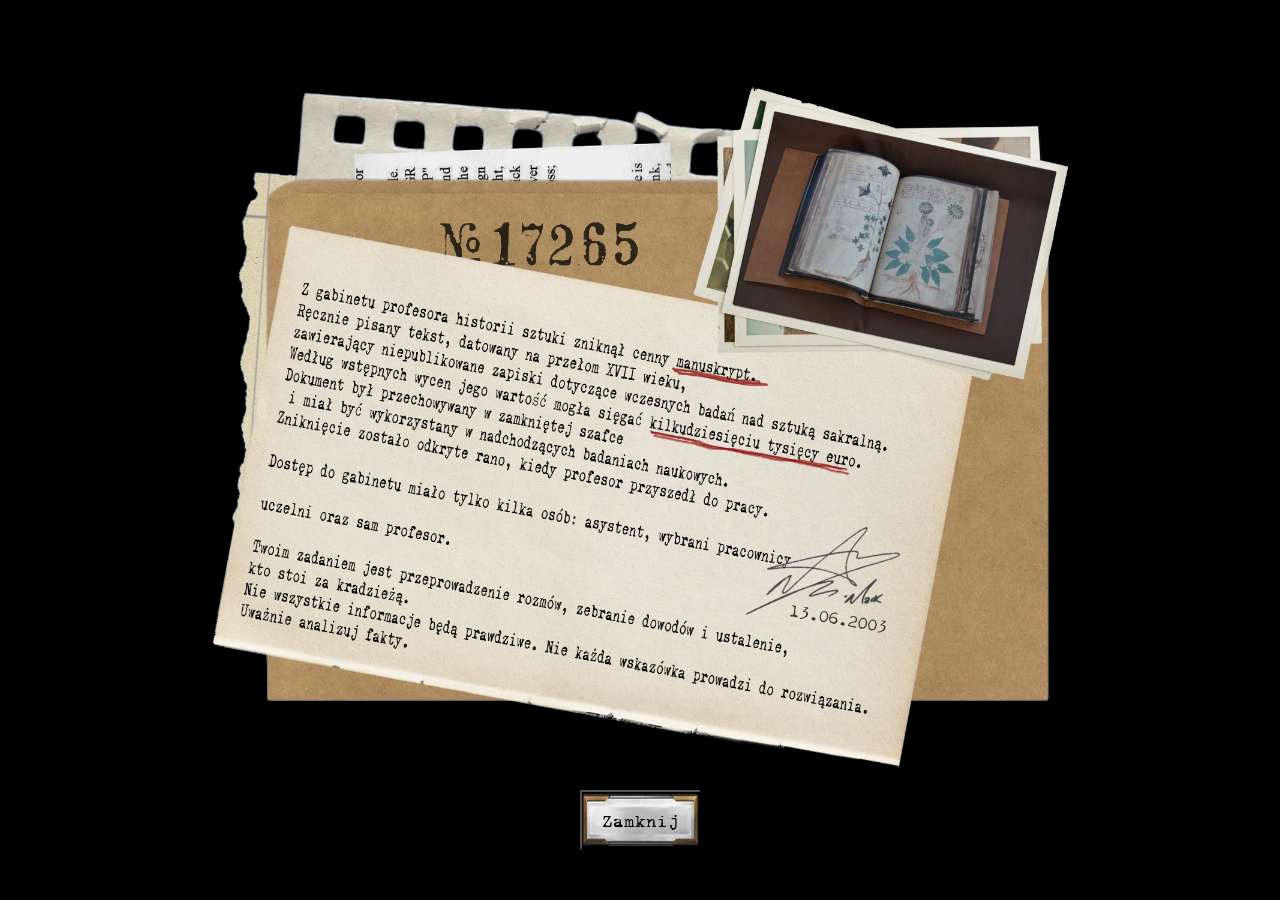
<file: index.html>
<!DOCTYPE html>
<html lang="pl">
<head>
<meta charset="UTF-8">
<title>Detective VN</title>
<link rel="stylesheet" href="style.css">

<!-- Data files (no class deps, define window.interrogations / window.scenes) -->
<script src="interrogations.js" defer></script>
<script src="scenes.js" defer></script>

<!-- Story variants & random picker (must run before Game.js) -->
<script src="StoryVariants.js" defer></script>
<script src="StoryPicker.js" defer></script>

<!-- Core layer -->
<script src="GameState.js" defer></script>
<script src="UIManager.js" defer></script>

<!-- Feature systems (depend only on GameState / UIManager) -->
<script src="EvidenceSystem.js" defer></script>
<script src="DialogSystem.js" defer></script>
<script src="MusicSystem.js" defer></script>
<script src="EndingSystem.js" defer></script>

<!-- Facade for data files -->
<script src="GameAPI.js" defer></script>

<!-- High-level systems (depend on the systems above) -->
<script src="InterrogationSystem.js" defer></script>
<script src="SceneSystem.js" defer></script>

<!-- Composition root -->
<script src="Game.js" defer></script>
</head>
<body>

<div id="game">
<audio id="bgMusic" loop>
    <source src="music/fj.mp3" type="audio/mpeg">
</audio>
<button id="musicBtn">
    <img id="musicIcon" src="images/so.png">
</button>

<label for="volumeSlider" class="visually-hidden">Głośność</label>
<input type="range" id="volumeSlider" min="0" max="1" step="0.01" value="1">

    <div id="interrogationTimer" class="hidden">
        <div id="timerLabel">Czas rozmowy</div>
        <div id="timerBarWrap">
            <div id="timerFill"></div>
        </div>
        <div id="timerText">90s</div>
    </div>

    <div id="introScreen">
        <img src="images/sr.png" id="introImage">
        <button id="startGameBtn">Zamknij</button>
    </div>

    <!-- PANEL DOWODÓW -->
    <div id="evidencePanel">
        <h3>Dowody</h3>
        <ul id="evidenceList"></ul>
    </div>

    <img id="notebookIMG" src="images/pd.png">
    <img id="notebookBtn" src="images/bn.png">

    <img id="pintableIMG" src="images/ds.png">
    <div id="leftChoices"></div>

    <div id="dialogChoices"></div>
    <div id="characters">
        <img id="detective" src="images/gd.png">
        <img id="suspect">
    </div>
    <div id="dialogBox">
        <div id="name"></div>
        <div id="text"></div>
    </div>

    <div id="suspectsPanel" class="hidden">
        <div id="suspectsContent">
            <div class="suspect">
                <img src="images/sus1.png">
                <button class="leftBtn" data-accuse="student">Oskarżyć</button>
            </div>
            <div class="suspect">
                <img src="images/sus2.png">
                <button class="leftBtn" data-accuse="assistant">Oskarżyć</button>
            </div>
            <div class="suspect">
                <img src="images/sus3.png">
                <button class="leftBtn" data-accuse="professor2">Oskarżyć</button>
            </div>
        </div>
        <button id="closeSuspects">Zamknij</button>
    </div>

    <div id="endingScreen" class="hidden">
        <div id="endingText"></div>
        <button onclick="location.reload()" class="dialogBtn">Zagraj ponownie</button>
    </div>

</div>

</body>
</html>
</file>
<file: style.css>
﻿@font-face {
    font-family: "XTypewriter-Regular";
    src: url("fonts/XTypewriter-Regular.ttf");
}
@font-face {
    font-family: "friendlyscribbles";
    src: url("fonts/friendlyscribbles.ttf");
}
body {
    margin: 0;
    font-family: "XTypewriter-Regular", monospace;
    background: #1a1a1a;
    color: white;
}

#game {
    width: 100vw;
    height: 100vh;
    position: relative;
    background-size: cover;
    background-position: center;
    background-repeat: no-repeat;
}

#evidencePanel {
    position: absolute;
    right: 20px;
    top: 20px;
    width: 203px;
    height: 435px;
    background: url("images/ave.png");
    background-size: cover;
    padding: 15px;
    color: black;
}
#evidenceList {
    max-height: 360px;
    overflow-y: auto;
    padding-right: 5px;
}
#evidenceList::-webkit-scrollbar {
    width: 12px;
}
    #evidenceList::-webkit-scrollbar-track {
        background: url("images/bnslt.png");
        background-size: 100% 100%;
        background-repeat: no-repeat;
    }

    #evidenceList::-webkit-scrollbar-thumb {
        background: url("images/bnsl.png");
        background-size: 100% 100%;
        border-radius: 10px;
    }

#notebookBtn {
    font-family: "XTypewriter-Regular", Arial, sans-serif;
    position: absolute;
    bottom: 50px;
    right: 60px;
    width: 140px;
    height: auto;

    cursor: pointer;
    z-index: 2000;
}

#leftChoices {
    font-family: "XTypewriter-Regular", Arial, sans-serif;
    position: absolute;
    left: 40px;
    top: 60px;
    width: 268px;
    display: flex;
    flex-direction: column;
    gap: 10px;
    z-index: 10;
}

#dialogChoices {
    position: absolute;
    background: url("images/bn.png");
    bottom: 140px;
    z-index: 6;
    left: 73%;
    transform: translateX(-50%);
}

.leftBtn {
    font-family: "XTypewriter-Regular", Arial, sans-serif;
    height: 50px;
    background: url("images/bnh.png");
    background-size: 100% 100%;
    border: none;
    color: black;
    cursor: pointer;
}
    .leftBtn.new {
        color: darkblue;
        filter: brightness(1.2);
    }

    .leftBtn.asked {
        color: gray;
        filter: brightness(0.7);
    }

.dialogBtn {
    font-family: "XTypewriter-Regular", Arial, sans-serif;
    height: 60px;
    background: url("images/bn.png");
    background-size: 100% 100%;
    border: none;
    color: black;
    cursor: pointer;
}

#dialogBox {
    top: 580px;
    left: 50%;
    transform: translateX(-50%);
    width: 792px;
    height: 131px;
    background: url("images/dialog.png");
    background-size: cover;
    position: relative;
}

#name {
    position: absolute;
    top: 10px;
    left: 60px;
    color: #ffd700;
}

#text {
    position: absolute;
    top: 60px;
    left: 40px;
    right: 40px;
    color: black;
    white-space: pre-wrap;
}

#suspectsPanel {
    position: absolute;
    flex-direction: column;
    top: 50%;
    left: 50%;
    transform: translate(-50%, -50%);
    width: 800px;
    height: 690px;
    overflow: hidden;
    background: url("images/pd3.png");
    background-size: 100% 100%;
    background-repeat: no-repeat;
    padding: 20px;
    z-index: 1000;
}

.hidden {
    display: none;
}
.suspect {
    display: flex;
    flex-direction: column;
    align-items: center;
    gap: 0;
}

    .suspect button {
        background: url("images/bnskc.png");
        margin-top: -20px;
        width: 185px;
        height: 58px;
    }
#suspectsContent {
    display: grid;
    grid-template-columns: 1fr 1fr;
    gap: 20px;
    align-items: start;
}

    #suspectsContent img {
        width: 100%;
        max-height: 450px;
        margin: 0;
        object-fit: contain;
        display: block;
    }
#closeSuspects {
    font-family: "XTypewriter-Regular", Arial, sans-serif;
    position: absolute;
    bottom: 45px;
    right: 60px;
    height: 50px;
    width: 100px;
    background: url("images/bn.png");
    background-size: 100% 100%;
    border: none;
    color: black;
    cursor: pointer;
}
#notebookIMG {
    position: absolute;
    bottom: 20px;
    right: 0px;

    width: 350px;
    height: auto;

    z-index: 2000;
}

#pintableIMG {
    position: absolute;
    top: 5px;
    left: 0px;
    width: 345px;
    height: auto;
    z-index: 1;
}
#introScreen {
    position: absolute;
    top: 0;
    left: 0;
    width: 100%;
    height: 100%;
    background: black;
    display: flex;
    justify-content: center;
    align-items: center;
    flex-direction: column;
    z-index: 5000;
}

#introImage {
    max-width: 90%;
    max-height: 80%;
}

#startGameBtn {
    font-family: "XTypewriter-Regular", Arial, sans-serif;
    height: 60px;
    background: url("images/bn.png");
    margin-top: 20px;
    padding: 10px 20px;
    background-size: 100% 100%;
    font-size: 18px;
    cursor: pointer;
}
#endingScreen {
    position: absolute;
    top: 0;
    left: 0;
    width: 100%;
    height: 100%;
    background: url("images/ted.png");
    color: white;
    display: flex;
    flex-direction: column;
    justify-content: center;
    align-items: center;
    font-size: 24px;
    z-index: 5000;
}

.hidden {
    display: none !important;
}
#characters {
    position: absolute;
    bottom: 0px;
    width: 100%;
    height: 650px;
    pointer-events: none;
    z-index: 0;
}

#detective {
    position: absolute;
    left: 360px;
    bottom: 0;
    height: 100%;
}

#suspect {
    position: absolute;
    right: 350px;
    bottom: 0;
    height: 100%;
}
#musicBtn {
    position: absolute;
    bottom: 22px;
    left: 280px;
    width: 75px;
    height: 75px;
    background: url("images/bnu.png");
    background-size: 100% 100%;
    border: none;
    cursor: pointer;
    z-index: 3000;
}
    #musicBtn img {
        width: 35px;
        height: 35px;
    }
#volumeSlider {
    position: absolute;
    bottom: 50px;
    left: 50px;
    width: 150px;
    z-index: 3000;
}
#volumeSlider {
    position: absolute;
    bottom: 50px;
    left: 50px;
    width: 200px;
    height: 20px;
    appearance: none;
    background: url("images/bnslts.png");
    background-size: 100% 100%;
    background-repeat: no-repeat;
    cursor: pointer;
    z-index: 3000;
}
    #volumeSlider::-webkit-slider-runnable-track {
        height: 20px;
        background: transparent;
    }
    #volumeSlider::-webkit-slider-thumb {
        appearance: none;
        width: 30px;
        height: 20px;
        background: url("images/bnsltso.png");
        background-size: contain;
        background-repeat: no-repeat;
        margin-top: 0px;

        cursor: pointer;
    }

/* ── Interrogation Timer ────────────────────────── */
#interrogationTimer {
    position: absolute;
    top: 16px;
    left: 50%;
    transform: translateX(-50%);
    display: flex;
    align-items: center;
    gap: 10px;
    background: rgba(0,0,0,0.55);
    border: 2px solid #888;
    border-radius: 8px;
    padding: 6px 14px;
    z-index: 500;
    font-family: "XTypewriter-Regular", monospace;
    color: #eee;
    font-size: 13px;
    min-width: 260px;
}

#timerLabel {
    white-space: nowrap;
    color: #ccc;
    font-size: 12px;
}

#timerBarWrap {
    flex: 1;
    height: 10px;
    background: rgba(255,255,255,0.15);
    border-radius: 5px;
    overflow: hidden;
}

#timerFill {
    height: 100%;
    width: 100%;
    background: hsl(120, 90%, 45%);
    border-radius: 5px;
    transition: width 0.9s linear, background 0.9s linear;
}

#timerText {
    min-width: 32px;
    text-align: right;
    font-size: 14px;
    font-weight: bold;
    color: #fff;
}

@keyframes timerPulse {
    0%, 100% { box-shadow: 0 0 0 0 rgba(220,50,50,0); }
    50%       { box-shadow: 0 0 8px 4px rgba(220,50,50,0.6); }
}

#interrogationTimer.timer-urgent {
    border-color: #cc2222;
    animation: timerPulse 0.8s ease-in-out infinite;
}

#interrogationTimer.timer-urgent #timerText {
    color: #ff6666;
}
/* ────────────────────────────────────────────────── */
/* Hidden visually, but still read by screen readers */
.visually-hidden {
    position: absolute;
    width: 1px;
    height: 1px;
    padding: 0;
    margin: -1px;
    overflow: hidden;
    clip: rect(0, 0, 0, 0);
    white-space: nowrap;
    border: 0;
}
</file>
